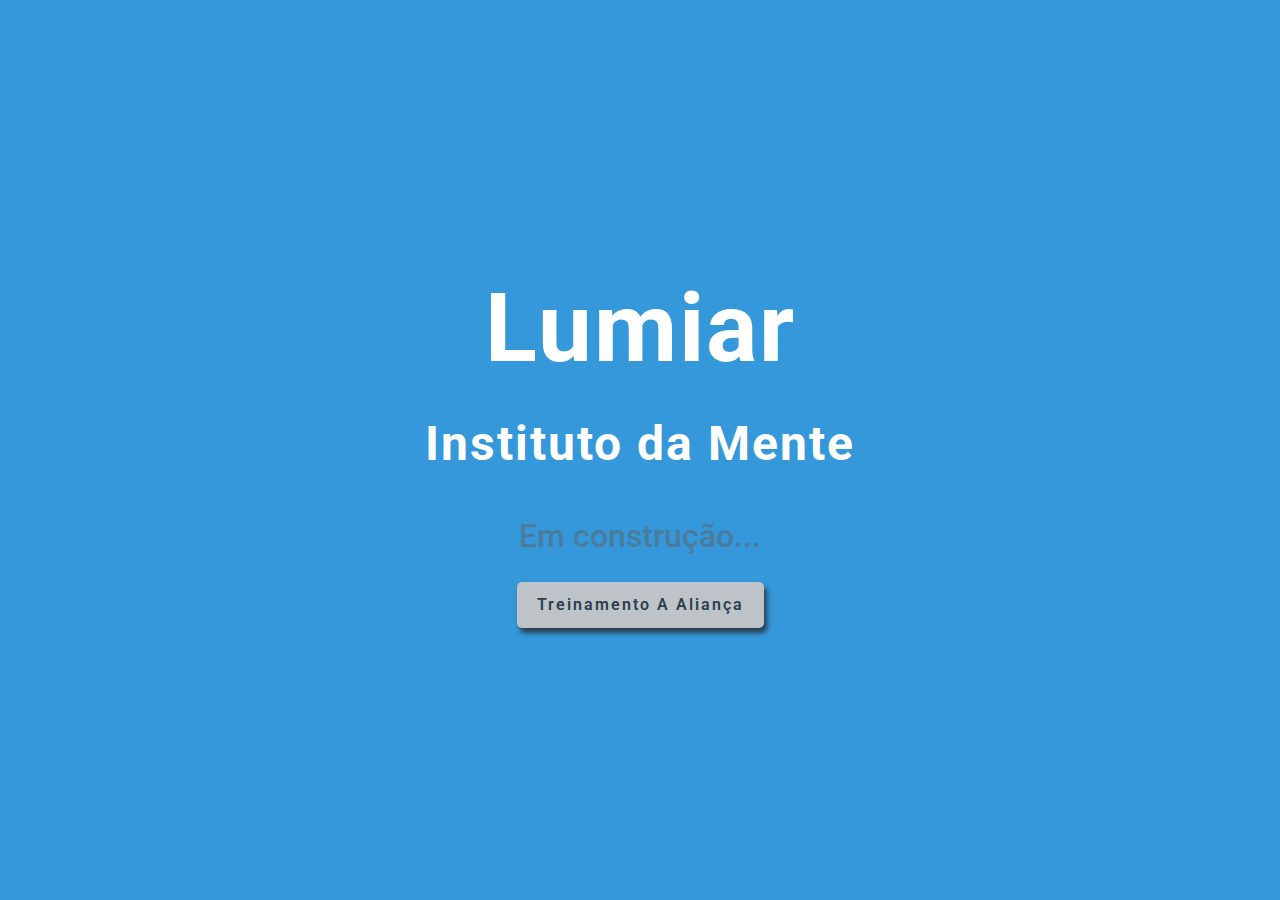
<file: index.html>
<!DOCTYPE html>
<html lang="en">

<head>
  <meta charset="UTF-8">
  <meta name="viewport" content="width=device-width, initial-scale=1.0">
  <title>Lumiar Instituto da Mente</title>
  <link rel="preconnect" href="https://fonts.googleapis.com">
  <link rel="preconnect" href="https://fonts.gstatic.com" crossorigin>
  <link
    href="https://fonts.googleapis.com/css2?family=Roboto:ital,wght@0,100;0,300;0,400;0,500;0,700;0,900;1,100;1,300;1,400;1,500;1,700;1,900&display=swap"
    rel="stylesheet">
  <style>
    * {
      margin: 0;
      padding: 0;
      box-sizing: border-box;
    }

    body {
      color: #fff;
      font-family: "Roboto", sans-serif;
    }

    main {
      height: 100vh;
      width: 100%;
      background-color: #3498db;
      display: flex;
      flex-direction: column;
      align-items: center;
      justify-content: center;
      line-height: 1.6;
      padding: 10px;
      text-align: center;
    }

    h1 {
      font-size: 6rem;
      letter-spacing: 2px;
    }

    h2 {
      font-size: 3rem;
      letter-spacing: 2px;
    }

    p {
      font-size: 2rem;
      color: #4C7C9C;
      font-weight: 500;
      margin-top: 28px;
    }

    a {
      text-decoration: none;
      margin: 20px;
      padding: 10px 20px;
      color: #2c3e50;
      background-color: #bdc3c7;
      font-weight: 600;
      letter-spacing: 2px;
      border-radius: 5px;
      box-shadow: 3px 5px 5px #2c3e50;
      transition: all .8s ease;
    }

    a:hover {
      letter-spacing: 3px;
      color: #9daebe;
      background-color: #6a6e70;
    }
  </style>
</head>

<body>
  <main>
    <h1>Lumiar</h1>
    <h2>Instituto da Mente</h2>
    <p>Em construção...</p>

    <a href="./alianca.html">Treinamento A Aliança</a>

  </main>

</body>

</html>
</file>
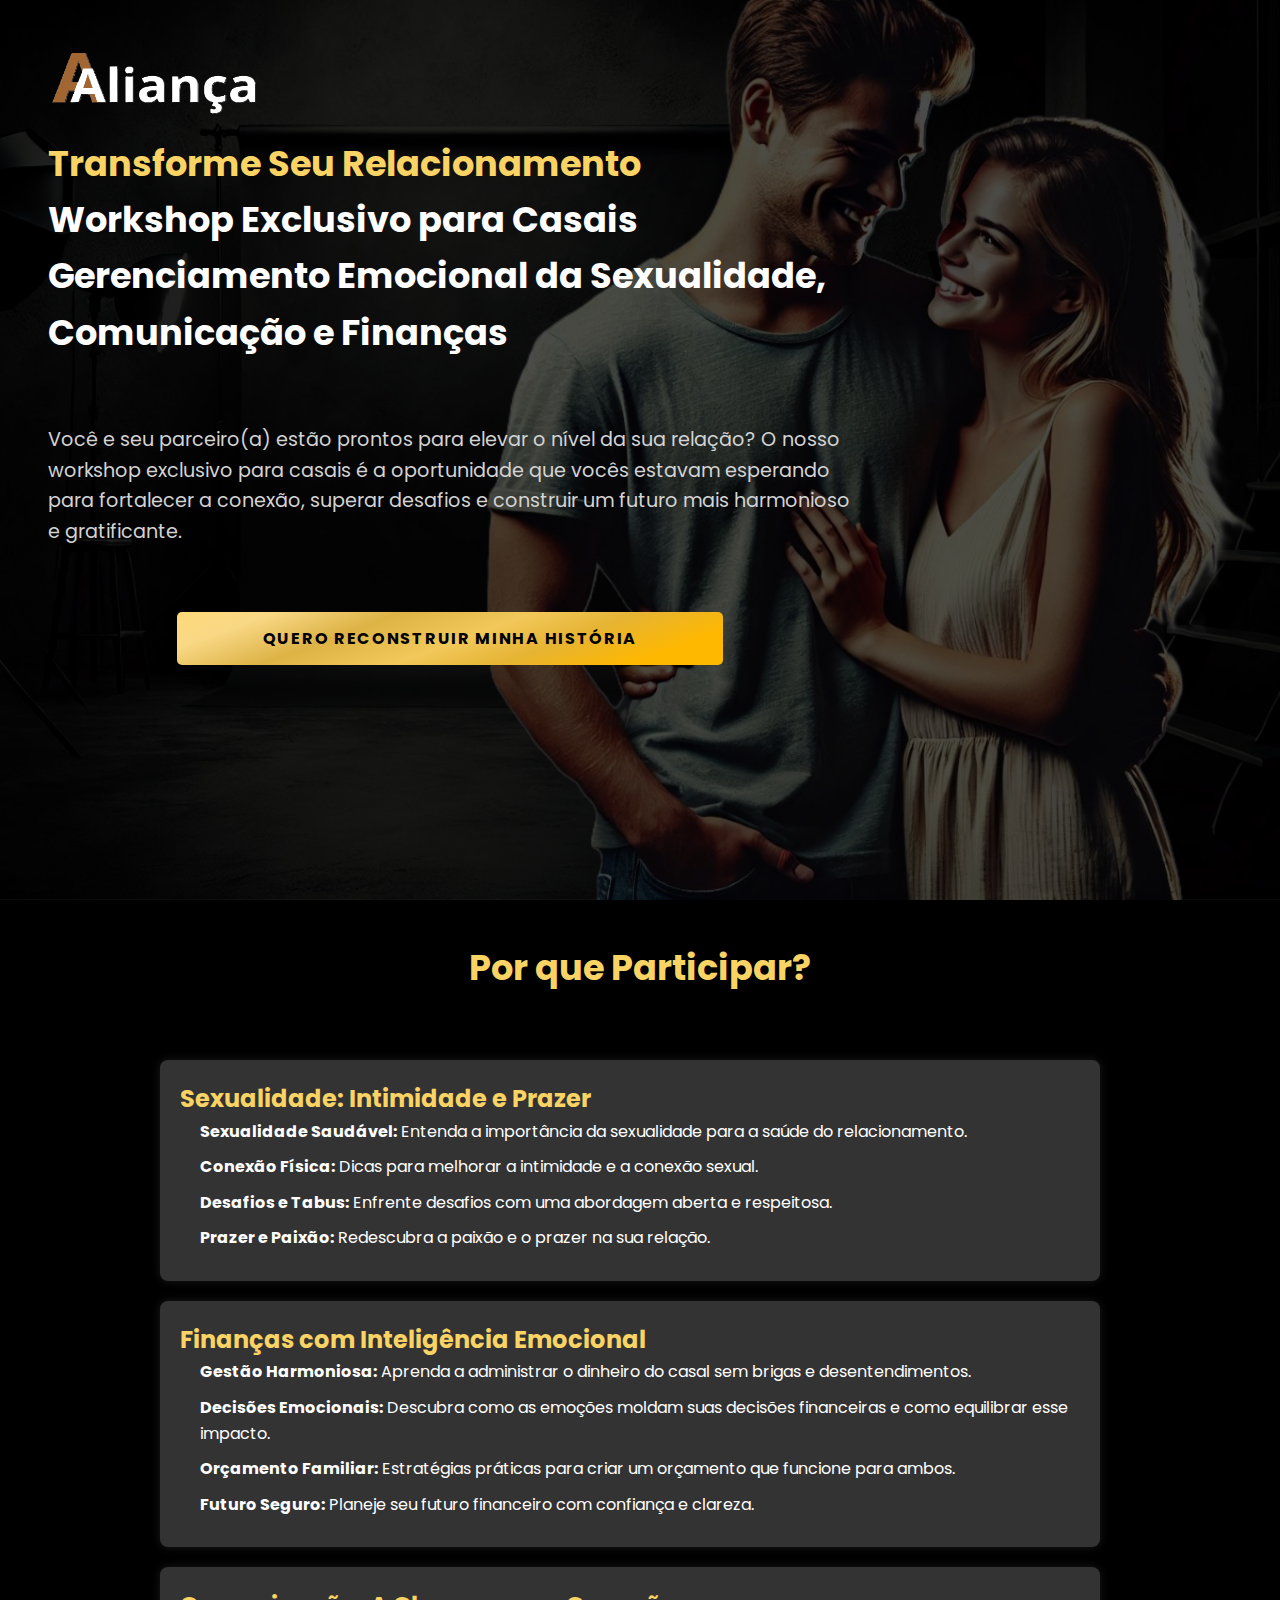
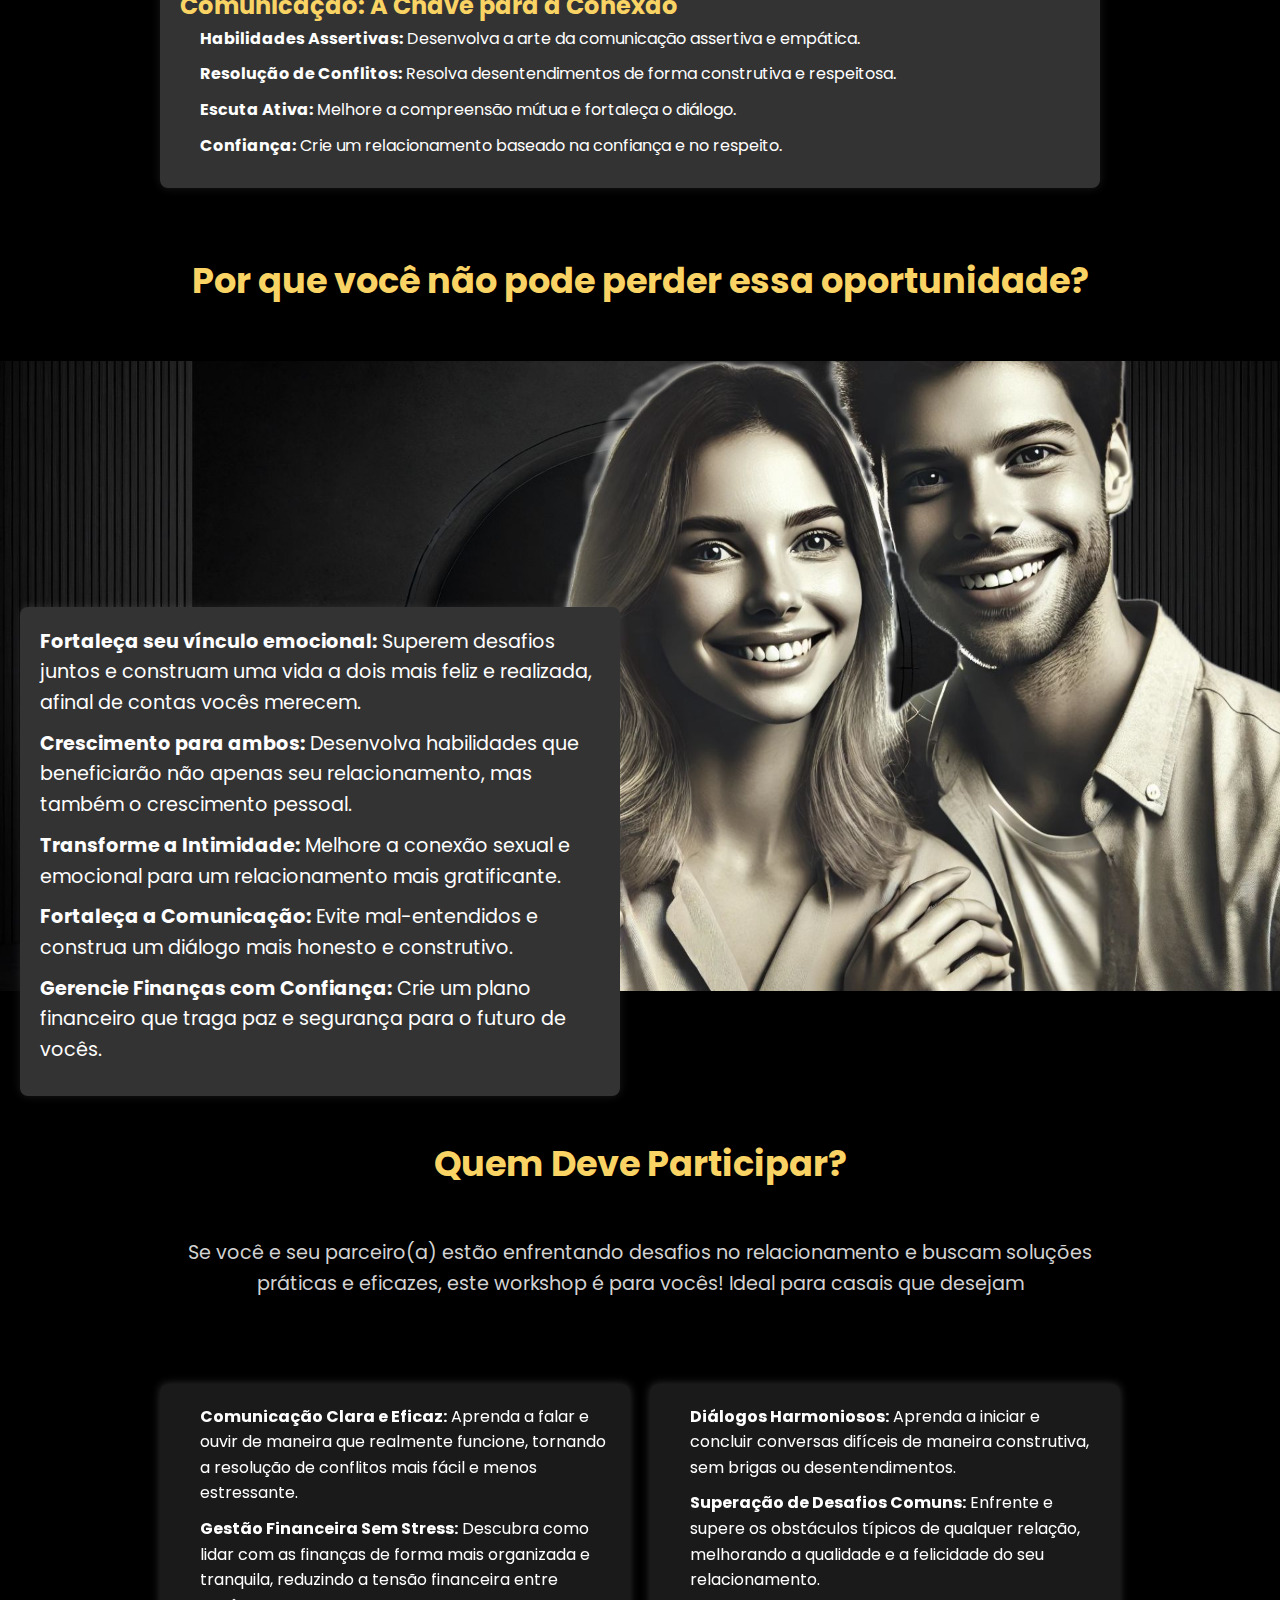
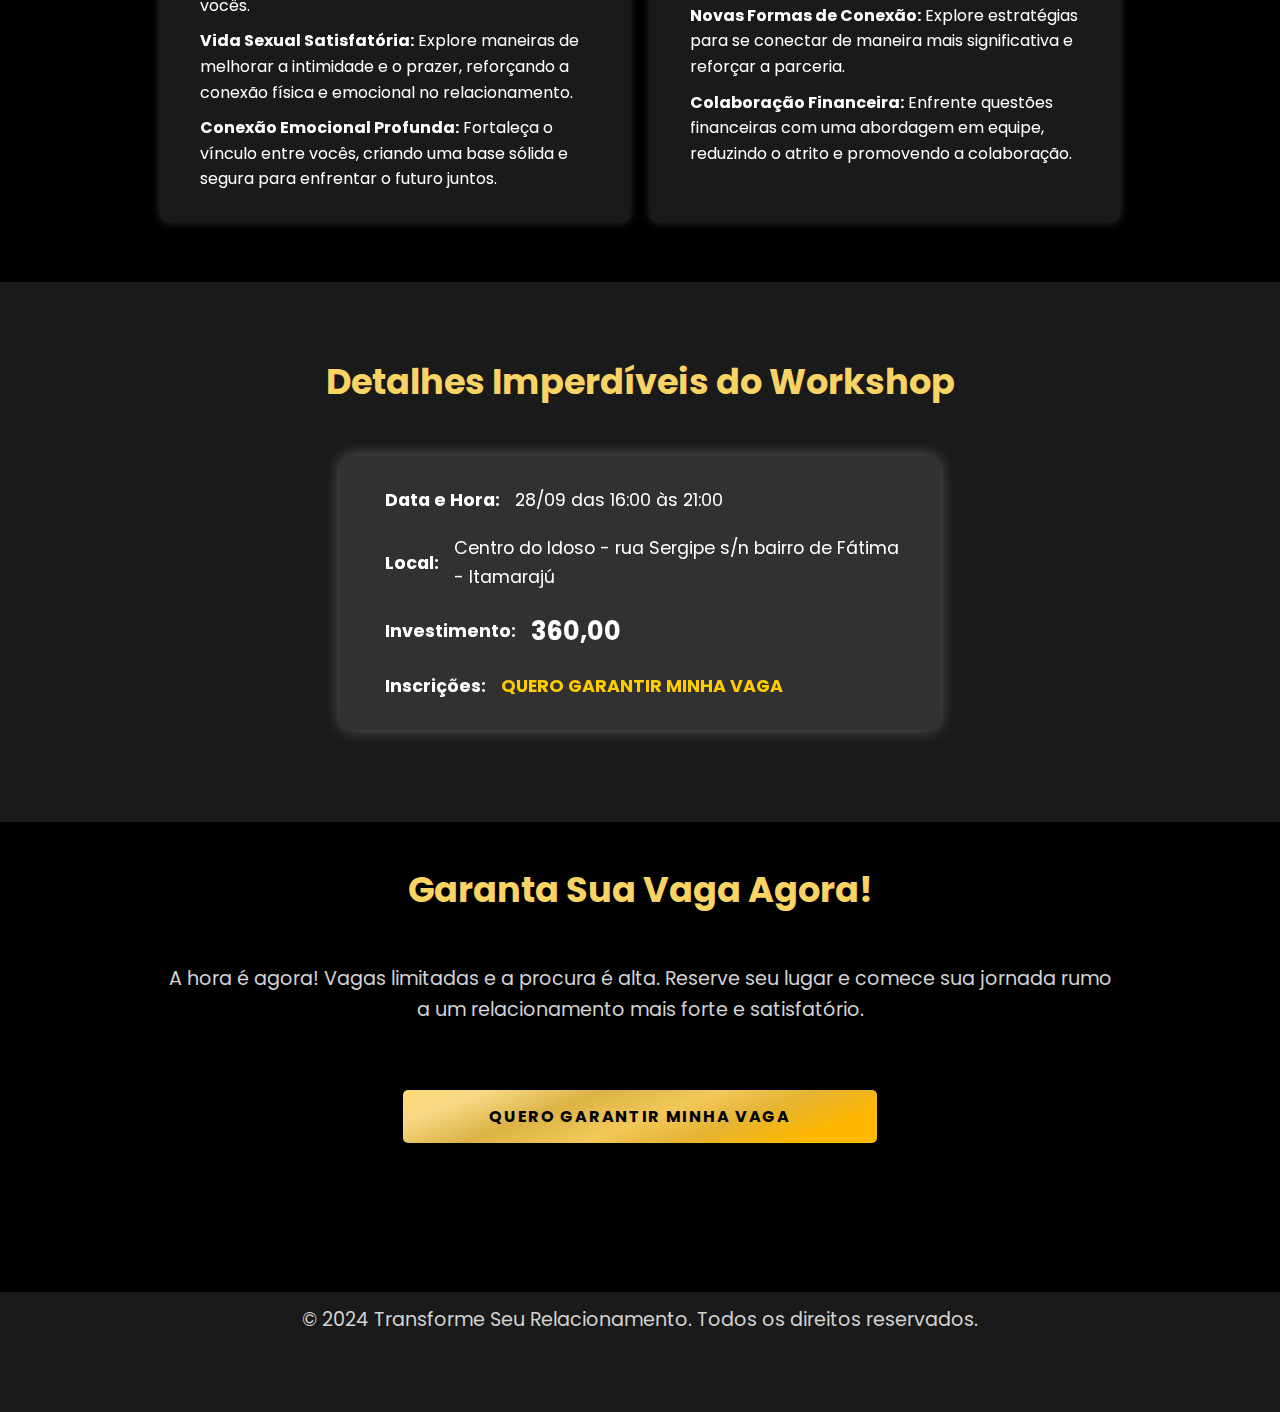
<file: index-old.html>
<!DOCTYPE html>
<html lang="en">

<head>
  <link rel="preconnect" href="https://fonts.googleapis.com">
  <link rel="preconnect" href="https://fonts.gstatic.com" crossorigin>
  <meta charset="UTF-8">
  <meta name="viewport" content="width=device-width, initial-scale=1.0">
  <link rel="stylesheet" href="https://cdnjs.cloudflare.com/ajax/libs/font-awesome/6.6.0/css/all.min.css"
    integrity="sha512-Kc323vGBEqzTmouAECnVceyQqyqdsSiqLQISBL29aUW4U/M7pSPA/gEUZQqv1cwx4OnYxTxve5UMg5GT6L4JJg=="
    crossorigin="anonymous" referrerpolicy="no-referrer" />
  <title>Eventos</title>
  <link
    href="https://fonts.googleapis.com/css2?family=Poppins:ital,wght@0,100;0,200;0,300;0,400;0,500;0,600;0,700;0,800;0,900;1,100;1,200;1,300;1,400;1,500;1,600;1,700;1,800;1,900&family=Raleway:ital,wght@0,100..900;1,100..900&display=swap"
    rel="stylesheet">
  <link rel="stylesheet" href="style.css">

</head>

<body>
  <section class="hero">
    <div class="overlay">
      <img src="./logo.png" alt="" class="logo">
      <div class="cta">
        <h1><span>Transforme Seu Relacionamento</span><br> Workshop Exclusivo para Casais
          Gerenciamento Emocional da Sexualidade, Comunicação e Finanças</h1>
        <p> Você e seu parceiro(a) estão prontos para elevar o nível da sua relação? O nosso workshop
          exclusivo para casais é a oportunidade que vocês estavam esperando para fortalecer a
          conexão, superar desafios e construir um futuro mais harmonioso e gratificante.</p>
        <a href="#" class="cta-button">Quero reconstruir minha história</a>
      </div>
    </div>
  </section>
  <section class="container">
    <h1>Por que Participar?</h1>

    <div class="content-wrapper">
      <div class="cards">
        <div class="card">
          <h2>Sexualidade: Intimidade e Prazer</h2>
          <ul>
            <li><strong>Sexualidade Saudável:</strong> Entenda a importância da sexualidade para a saúde do
              relacionamento.</li>
            <li><strong>Conexão Física:</strong> Dicas para melhorar a intimidade e a conexão sexual.</li>
            <li><strong>Desafios e Tabus:</strong> Enfrente desafios com uma abordagem aberta e respeitosa.</li>
            <li><strong>Prazer e Paixão:</strong> Redescubra a paixão e o prazer na sua relação.</li>
          </ul>
        </div>

        <div class="card">
          <h2>Finanças com Inteligência Emocional</h2>
          <ul>
            <li><strong>Gestão Harmoniosa:</strong> Aprenda a administrar o dinheiro do casal sem brigas e
              desentendimentos.</li>
            <li><strong>Decisões Emocionais:</strong> Descubra como as emoções moldam suas decisões financeiras e como
              equilibrar esse impacto.</li>
            <li><strong>Orçamento Familiar:</strong> Estratégias práticas para criar um orçamento que funcione para
              ambos.</li>
            <li><strong>Futuro Seguro:</strong> Planeje seu futuro financeiro com confiança e clareza.</li>
          </ul>
        </div>

        <div class="card">
          <h2>Comunicação: A Chave para a Conexão</h2>
          <ul>
            <li><strong>Habilidades Assertivas:</strong> Desenvolva a arte da comunicação assertiva e empática.</li>
            <li><strong>Resolução de Conflitos:</strong> Resolva desentendimentos de forma construtiva e respeitosa.
            </li>
            <li><strong>Escuta Ativa:</strong> Melhore a compreensão mútua e fortaleça o diálogo.</li>
            <li><strong>Confiança:</strong> Crie um relacionamento baseado na confiança e no respeito.</li>
          </ul>
        </div>
      </div>
    </div>
  </section>
  <section class="oportunidade">
    <h1>Por que você não pode perder essa oportunidade?</h1>
    <div class="content">
    </div>
    <ul>
      <li><strong>Fortaleça seu vínculo emocional:</strong> Superem desafios juntos e construam uma vida a dois mais
        feliz e realizada, afinal de contas vocês merecem.</li>
      <li><strong>Crescimento para ambos:</strong> Desenvolva habilidades que beneficiarão não apenas seu
        relacionamento, mas também o crescimento pessoal.</li>
      <li><strong>Transforme a Intimidade:</strong> Melhore a conexão sexual e emocional para um relacionamento mais
        gratificante.</li>
      <li><strong>Fortaleça a Comunicação:</strong> Evite mal-entendidos e construa um diálogo mais honesto e
        construtivo.</li>
      <li><strong>Gerencie Finanças com Confiança:</strong> Crie um plano financeiro que traga paz e segurança para o
        futuro de vocês.</li>
    </ul>
  </section>

  <section class="quem-deve">
    <h1>Quem Deve Participar?</h1>

    <div class="cards-wrapper">
      <p>Se você e seu parceiro(a) estão enfrentando desafios no relacionamento e buscam soluções práticas e eficazes,
        este workshop é para vocês! Ideal para casais que desejam</p>
      <div class="card">
        <ul>
          <li><strong>Comunicação Clara e Eficaz:</strong> Aprenda a falar e ouvir de maneira que realmente funcione,
            tornando a resolução de conflitos mais fácil e menos estressante.</li>
          <li><strong>Gestão Financeira Sem Stress:</strong> Descubra como lidar com as finanças de forma mais
            organizada e tranquila, reduzindo a tensão financeira entre vocês.</li>
          <li><strong>Vida Sexual Satisfatória:</strong> Explore maneiras de melhorar a intimidade e o prazer,
            reforçando a conexão física e emocional no relacionamento.</li>
          <li><strong>Conexão Emocional Profunda:</strong> Fortaleça o vínculo entre vocês, criando uma base sólida e
            segura para enfrentar o futuro juntos.</li>
        </ul>
      </div>

      <div class="card">
        <ul>
          <li><strong>Diálogos Harmoniosos:</strong> Aprenda a iniciar e concluir conversas difíceis de maneira
            construtiva, sem brigas ou desentendimentos.</li>
          <li><strong>Superação de Desafios Comuns:</strong> Enfrente e supere os obstáculos típicos de qualquer
            relação, melhorando a qualidade e a felicidade do seu relacionamento.</li>
          <li><strong>Novas Formas de Conexão:</strong> Explore estratégias para se conectar de maneira mais
            significativa e reforçar a parceria.</li>
          <li><strong>Colaboração Financeira:</strong> Enfrente questões financeiras com uma abordagem em equipe,
            reduzindo o atrito e promovendo a colaboração.</li>
        </ul>
      </div>
    </div>
  </section>

  <section class="detalhes">
    <h1>Detalhes Imperdíveis do Workshop</h1>
    <div class="card">

      <div class="details">
        <div class="detail-item">
          <i class="fas fa-calendar-alt"></i>
          <strong>Data e Hora:</strong> <span>28/09 das 16:00 às 21:00</span>
        </div>
        <div class="detail-item">
          <i class="fas fa-map-marker-alt"></i>
          <strong>Local:</strong> <span>Centro do Idoso - rua Sergipe s/n bairro de Fátima - Itamarajú</span>
        </div>
        <div class="detail-item">
          <i class="fas fa-dollar-sign"></i>
          <strong>Investimento:</strong> <span class="preco">360,00</span>
        </div>
        <div class="detail-item">
          <i class="fas fa-link"></i>
          <strong>Inscrições:</strong> <span><a href="#">QUERO GARANTIR MINHA VAGA</a></span>
        </div>
      </div>
    </div>
  </section>

  <!-- Chamadas para Ação -->
  <section class="chamada-acao">
    <div class="container">
      <h1>Garanta Sua Vaga Agora!</h1>
      <p>A hora é agora! Vagas limitadas e a procura é alta. Reserve seu lugar e comece sua jornada rumo a
        um relacionamento mais forte e satisfatório.</p>
      <a href="#" class="cta-button">Quero garantir minha vaga</a>
    </div>
  </section>

  <!-- Footer -->
  <footer>
    <p>&copy; 2024 Transforme Seu Relacionamento. Todos os direitos reservados.</p>
  </footer>
</body>

</html>
</file>
<file: style.css>
/* background-image: linear-gradient(45deg, #F9D364 0%, #CE9200 100%); */

:root {
  --yellow: #F9D364;
  --blue: #647FFA;
  --brow: #BAAA79;
  --gray: #7981A5;
  --gray2: #7A776E;
  --black: #3B3E50;
}

* {
  box-sizing: border-box;
  margin: 0;
  padding: 0;
}

body,
html {
  font-family: "Poppins", sans-serif;
  line-height: 1.6;
  background-color: #000;
  color: #fff;
}

.hero {
  background-image: url('./casal.jpg');
  background-position: right center;
  background-size: cover;
  height: 100vh;
  position: relative;
}

.overlay {
  background-color: rgba(0, 0, 0, 0.7);
  height: 100vh;
  width: 100%;
}

.cta {
  max-width: 900px;
  display: flex;
  flex-direction: column;
  align-items: center;
  padding: 8px 48px;
}

.logo {
  height: 120px;
  width: 260px;
  padding-left: 48px;
  padding-top: 48px;
}

h1 {
  font-size: 2.2rem;
  margin-bottom: 64px;
}

h1 span {
  color: var(--yellow);
}

p {
  font-size: 1.2rem;
  margin-bottom: 64px;
  color: #d3d3d3
}

.cta-button {
  background: linear-gradient(159.76deg, #FFDA79 -2%, #F9D885 14.14%, #DDB346 32.58%, #F2C85A 51.95%, #E6B434 67.16%, #FFB800 86.53%);
  color: #000;
  padding: 14px 86px 14px 86px;
  font-size: 1rem;
  font-weight: 700;
  text-decoration: none;
  border-radius: 5px;
  font-weight: bold;
  text-align: center;
  text-transform: uppercase;
  letter-spacing: 1.7px;
  transition: background-color 0.3s ease;
}

.container {
  width: 90%;
  max-width: 1000px;
  margin: 20px auto;
  padding: 20px;
  display: flex;
  flex-direction: column;
  align-items: center;
}

.container h1 {
  text-align: center;
  color: var(--yellow);
}

.content-wrapper {
  display: flex;
  justify-content: space-between;
  width: 100%;
}

.cards {
  flex: 1;
  margin-right: 20px;
}

.card {
  background-color: #333;
  padding: 20px;
  margin-bottom: 20px;
  border-radius: 8px;
  box-shadow: 0 0 10px rgba(255, 255, 255, 0.1);
}

.card h2 {
  margin-top: 0;
  color: var(--yellow);
}

ul {
  list-style: none;
  margin-left: 20px;
}

ul li {
  margin-bottom: 10px;
}

.image {
  flex: 1;
  display: flex;
  justify-content: center;
  align-items: center;
}

.image img {
  max-width: 100%;
  border-radius: 8px;
  box-shadow: 0 0 10px rgba(255, 255, 255, 0.2);
}

/*---------------------------------------------------*/

.oportunidade {
  color: #fff;
}

.oportunidade h1 {
  text-align: center;
  color: var(--yellow);
  margin-bottom: 46px;
  padding: 5px;
}

.content {
  width: 100%;
  height: 70vh;
  padding: 20px;
  background-image: url('./images/casal-2.jpg');
  background-position: right center;
  background-size: cover;
  background-repeat: no-repeat;
}

.oportunidade ul {
  max-width: 600px;
  padding: 20px;
  border-radius: 8px;
  font-size: 1.2rem;
  background-color: #333;
  box-shadow: 0 0 10px rgba(255, 255, 255, 0.1);
  margin-top: -30%;
}

/*--------------------------------------------------------*/

.quem-deve {
  width: 90%;
  max-width: 1000px;
  margin: 20px auto;
  padding: 20px;
}

.quem-deve h1 {
  text-align: center;
  color: var(--yellow);
  margin-bottom: 46px;
}

.quem-deve p {
  text-align: center;
}

.quem-deve .cards-wrapper {
  display: flex;
  gap: 20px;
  flex-wrap: wrap;
}

.quem-deve .card {
  flex: 1;
  min-width: 45%;
  background-color: rgba(255, 255, 255, 0.1);
  padding: 20px;
  border-radius: 8px;
  box-shadow: 0 0 10px rgba(255, 255, 255, 0.2);
  backdrop-filter: blur(5px);
}

/*----------------------------------------------------*/

.detalhes {
  background-color: rgba(255, 255, 255, 0.1);
  line-height: 1.6;
  color: #fff;
  display: flex;
  flex-direction: column;
  justify-content: center;
  align-items: center;
  height: 60vh;
}

.detalhes .card {
  background-color: rgba(255, 255, 255, 0.1);
  padding: 30px;
  border-radius: 12px;
  box-shadow: 0 0 15px rgba(255, 255, 255, 0.3);
  max-width: 600px;
  width: 100%;
  backdrop-filter: blur(8px);
  text-align: center;
}

.detalhes h1 {
  text-align: center;
  color: var(--yellow);
  margin-bottom: 46px;
}

.detalhes .details {
  display: flex;
  flex-direction: column;
  gap: 20px;
  text-align: left;
}

.detalhes .detail-item {
  display: flex;
  align-items: center;
  gap: 15px;
  font-size: 1.1em;
}

.detalhes .detail-item i {
  font-size: 1.5em;
  color: #ffcc00;
}

.detalhes .detail-item span {
  color: #fff;
}

.detalhes a {
  text-decoration: none;
  color: #ffcc00;
  font-weight: 700;
}

.detalhes .preco {
  font-size: 1.6rem;
  font-weight: 700;
}

.chamada-acao {
  height: 50vh;
}

.chamada-acao h1 {
  text-align: center;
  color: var(--yellow);
  margin-bottom: 46px;
}

.chamada-acao p {
  text-align: center;
}

footer {
  height: 120px;
  background-color: rgba(255, 255, 255, 0.1);
  display: flex;
  align-items: center;
  justify-content: center;
}

footer p {
  padding: 20px;
}

/* Extra pequeno (smartphones em modo retrato, menos de 576px) */
@media (max-width: 575.98px) {
  .logo {
    height: 100px;
    width: 220px;
    padding-left: 48px;
    padding-top: 48px;
  }

  h1 {
    font-size: 1.2rem;
  }

  .cta p {
    display: none;
  }

  .cta {
    max-width: 400px;
    padding: 8px 18px;
    margin-top: 50%;
  }

  .cta-button {
    padding: 14px 86px 14px 86px;
    font-size: 0.8rem;
  }

  .card h2 {
    font-size: 1.1rem;
  }

  .oportunidade ul {
    padding: 5px;
    border-radius: 8px;
    font-size: 1rem;
  }

  .quem-deve .cards-wrapper {
    flex-direction: column;
  }

  p {
    font-size: .8rem;
  }

}

/* Pequeno (smartphones em modo paisagem, 576px até 767.98px) */
@media (min-width: 576px) and (max-width: 767.98px) {
  .logo {
    height: 100px;
    width: 220px;
    padding-left: 48px;
    padding-top: 48px;
  }

  h1 {
    font-size: 1.2rem;
  }

  p {
    font-size: 0.8rem;
  }

  .cta {
    max-width: 400px;
    padding: 8px 18px;
  }

  .cta-button {
    padding: 14px 86px 14px 86px;
    font-size: 0.8rem;
  }
}

/* Médio (tablets, 768px até 991.98px) */
@media (min-width: 768px) and (max-width: 991.98px) {
  h1 {
    font-size: 1.6rem;
  }

  p {
    font-size: 1rem;
  }

  .cta {
    max-width: 600px;
    padding: 8px 28px;
  }


}
</file>
